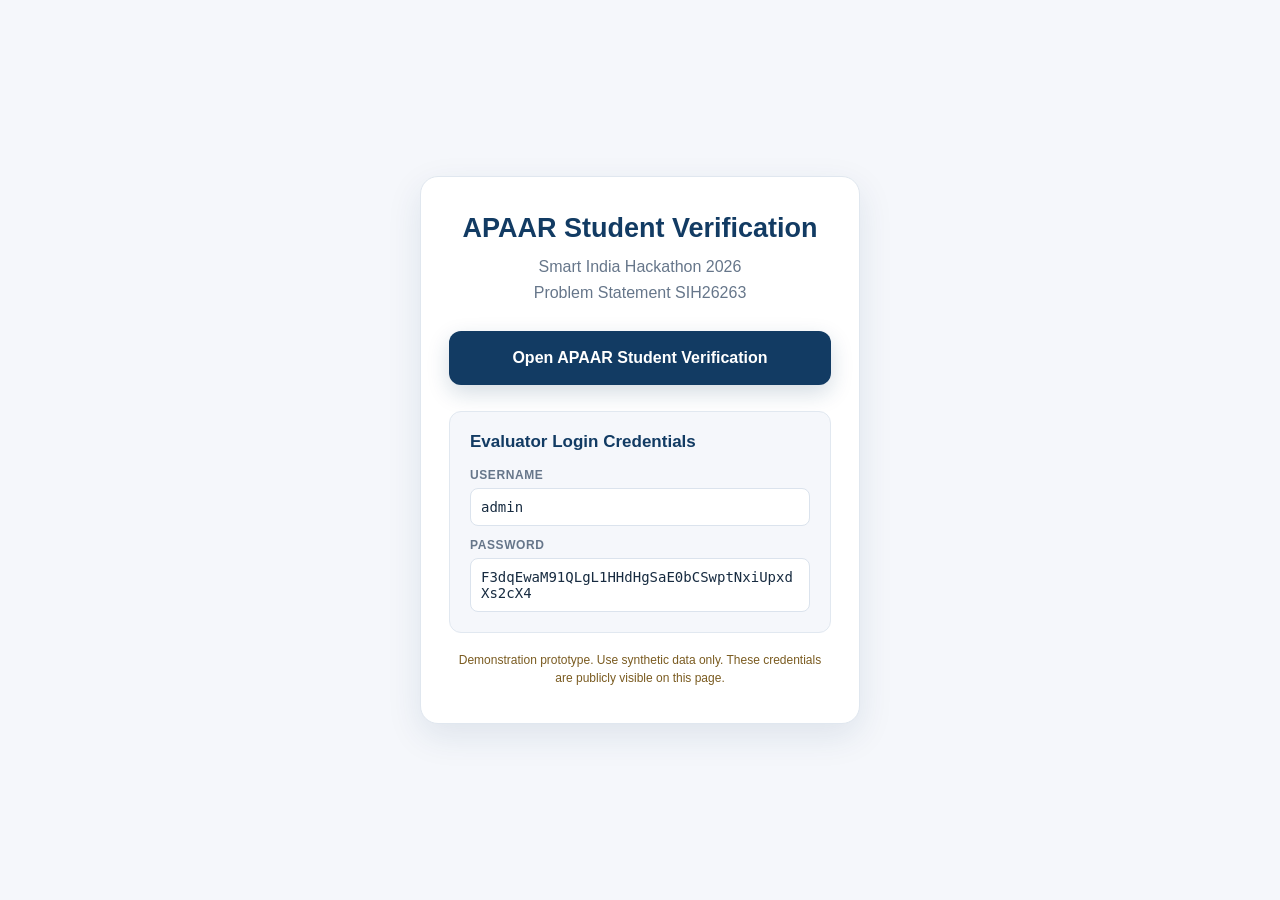
<file: index.html>
<!doctype html>
<html lang="en">
<head>
  <meta charset="utf-8">
  <meta name="viewport" content="width=device-width, initial-scale=1">
  <title>APAAR Student Verification</title>
  <style>
    * { box-sizing: border-box; }

    body {
      margin: 0;
      min-height: 100vh;
      display: grid;
      place-items: center;
      padding: 24px;
      background: #f5f7fb;
      font-family: Arial, Helvetica, sans-serif;
      color: #172b40;
    }

    .container {
      width: 100%;
      max-width: 440px;
      padding: 36px 28px;
      text-align: center;
      background: #fff;
      border: 1px solid #e0e7ef;
      border-radius: 18px;
      box-shadow: 0 12px 35px rgba(18, 59, 99, .10);
    }

    h1 {
      margin: 0 0 10px;
      color: #123b63;
      font-size: 27px;
    }

    .subtitle {
      margin: 0 0 26px;
      color: #66768a;
      line-height: 1.6;
    }

    .button {
      display: flex;
      align-items: center;
      justify-content: center;
      min-height: 54px;
      padding: 0 22px;
      border-radius: 12px;
      background: #123b63;
      color: #fff;
      text-decoration: none;
      font-size: 16px;
      font-weight: 700;
      box-shadow: 0 8px 22px rgba(18, 59, 99, .18);
      transition: background .15s ease, transform .15s ease;
    }

    .button:hover {
      background: #0b2946;
      transform: translateY(-1px);
    }

    .credentials {
      margin-top: 26px;
      padding: 20px;
      background: #f5f7fb;
      border: 1px solid #e1e8f0;
      border-radius: 12px;
      text-align: left;
    }

    .credentials h2 {
      margin: 0 0 16px;
      font-size: 17px;
      color: #123b63;
    }

    .field {
      margin-top: 12px;
    }

    .label {
      display: block;
      margin-bottom: 6px;
      color: #66768a;
      font-size: 12px;
      font-weight: 700;
      text-transform: uppercase;
      letter-spacing: .05em;
    }

    .value {
      display: block;
      padding: 10px;
      overflow-wrap: anywhere;
      background: #fff;
      border: 1px solid #dbe3ed;
      border-radius: 8px;
      font-family: Consolas, monospace;
      font-size: 14px;
      user-select: all;
    }

    .notice {
      margin: 18px 0 0;
      color: #7a5b20;
      font-size: 12px;
      line-height: 1.5;
    }
  </style>
</head>
<body>
  <main class="container">
    <h1>APAAR Student Verification</h1>
    <p class="subtitle">
      Smart India Hackathon 2026<br>
      Problem Statement SIH26263
    </p>

    <a
      class="button"
      href="https://apaar-student-verification-demo.onrender.com"
      target="_blank"
      rel="noopener noreferrer"
    >
      Open APAAR Student Verification
    </a>

    <section class="credentials">
      <h2>Evaluator Login Credentials</h2>

      <div class="field">
        <span class="label">Username</span>
        <span class="value">admin</span>
      </div>

      <div class="field">
        <span class="label">Password</span>
        <span class="value">F3dqEwaM91QLgL1HHdHgSaE0bCSwptNxiUpxdXs2cX4</span>
      </div>
    </section>

    <p class="notice">
      Demonstration prototype. Use synthetic data only.
      These credentials are publicly visible on this page.
    </p>
  </main>
</body>
</html>
</file>
